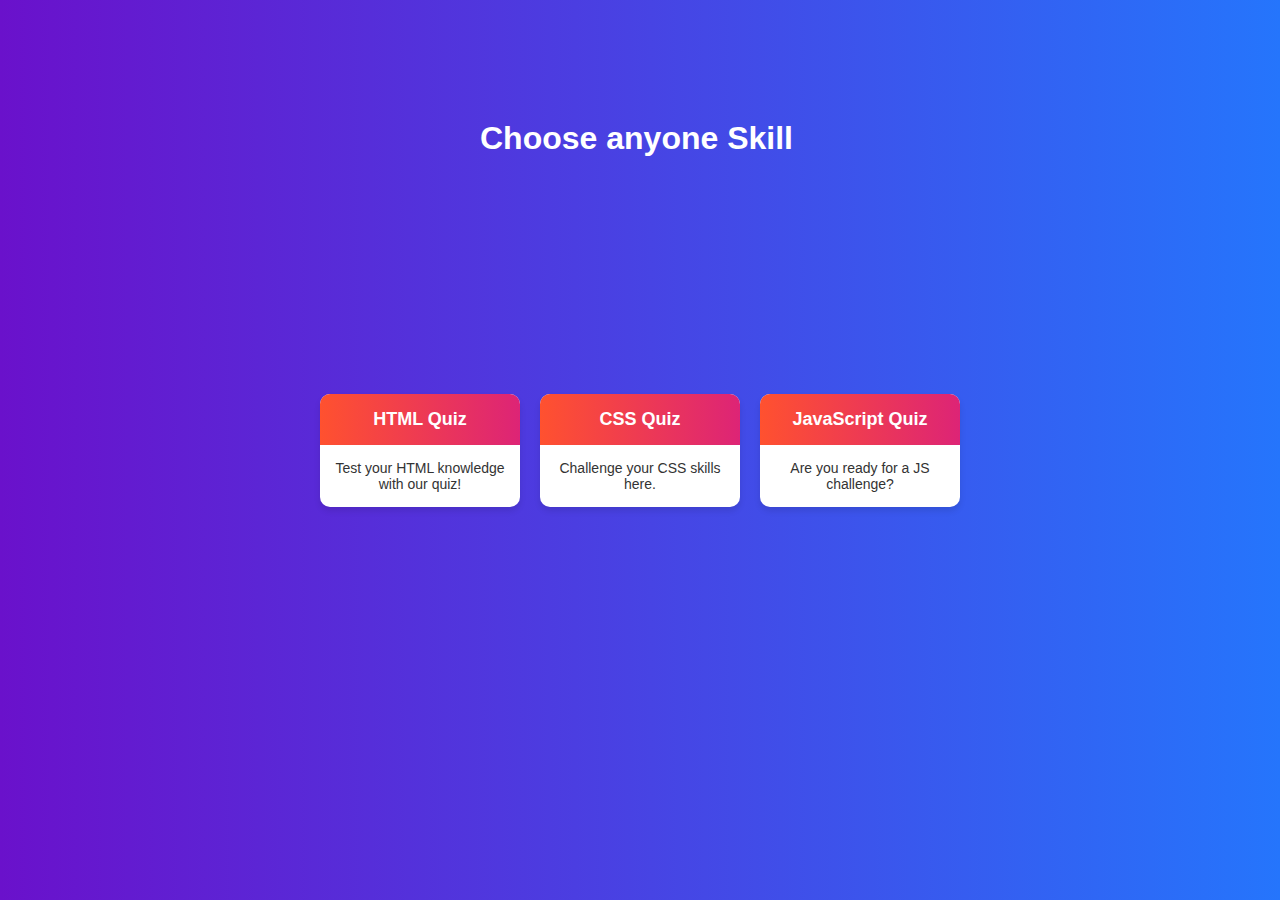
<file: home.html>
<!DOCTYPE html>
<html lang="en">
  <head>
    <meta charset="UTF-8" />
    <meta name="viewport" content="width=device-width, initial-scale=1.0" />
    <title>Quiz Cards</title>
    <style>
      /* CSS remains the same as earlier */
      * {
        margin: 0;
        padding: 0;
        box-sizing: border-box;
      }
      body {
        font-family: Arial, sans-serif;
        display: flex;
        justify-content: center;
        align-items: center;
        min-height: 100vh;
        background: linear-gradient(to right, #6a11cb, #2575fc);
      }
      .container {
        display: flex;
        gap: 20px;
      }
      .card {
        background: white;
        border-radius: 10px;
        box-shadow: 0 4px 6px rgba(0, 0, 0, 0.1);
        overflow: hidden;
        text-align: center;
        transition: transform 0.3s, box-shadow 0.3s;
        width: 200px;
        cursor: pointer;
      }
      .card:hover {
        transform: translateY(-10px);
        box-shadow: 0 8px 12px rgba(0, 0, 0, 0.2);
      }
      .card h3 {
        background: linear-gradient(to right, #ff512f, #dd2476);
        color: white;
        padding: 15px;
        font-size: 18px;
      }
      .card p {
        padding: 15px;
        color: #333;
        font-size: 14px;
      }
      a {
        text-decoration: none;
        color: inherit;
      }
      .quiz-container {
        display: none;
        flex-direction: column;
        align-items: center;
        background: white;
        border-radius: 10px;
        box-shadow: 0 4px 6px rgba(0, 0, 0, 0.1);
        padding: 20px;
        max-width: 400px;
        margin: 20px;
      }
      .quiz-question {
        margin-bottom: 20px;
        font-size: 18px;
        font-weight: bold;
      }
      .quiz-options button {
        background: #2575fc;
        color: white;
        border: none;
        padding: 10px 20px;
        border-radius: 5px;
        margin: 5px;
        cursor: pointer;
        transition: background 0.3s;
      }
      .quiz-options button:hover {
        background: #1b5ecb;
      }
      .quiz-result {
        margin-top: 20px;
        font-size: 16px;
        font-weight: bold;
      }
      .back-btn {
        margin-top: 20px;
        background: #ff512f;
        color: white;
        border: none;
        padding: 10px 20px;
        border-radius: 5px;
        cursor: pointer;
      }
      .back-btn:hover {
        background: #dd2476;
      }
      .container h1{
        position: absolute;
        top: 120px;
        left: 480px;
        color: white;
      }
    </style>
  </head>
  <body>
    <div class="container">
        <h1>Choose anyone Skill</h1>
      <div class="card" id="html-card">
        <h3>HTML Quiz</h3>
        <p>Test your HTML knowledge with our quiz!</p>
      </div>
      <div class="card" id="css-card">
        <h3>CSS Quiz</h3>
        <p>Challenge your CSS skills here.</p>
      </div>
      <div class="card" id="js-card">
        <h3>JavaScript Quiz</h3>
        <p>Are you ready for a JS challenge?</p>
      </div>
    </div>

    <div class="quiz-container" id="quiz-container">
      <div class="quiz-question" id="quiz-question"></div>
      <div class="quiz-options" id="quiz-options"></div>
      <div class="quiz-result" id="quiz-result"></div>
      <button class="back-btn" onclick="goBack()">Back to Cards</button>
    </div>

    <script>
      document.addEventListener("DOMContentLoaded", () => {
        const htmlCard = document.getElementById("html-card");
        const cssCard = document.getElementById("css-card");
        const jsCard = document.getElementById("js-card");

        htmlCard.addEventListener("click", () => startQuiz("html"));
        cssCard.addEventListener("click", () => startQuiz("css"));
        jsCard.addEventListener("click", () => startQuiz("javascript"));
      });

      const quizzes = {
        html: [
          {
            question: "What does HTML stand for?",
            options: [
              "HyperText Markup Language",
              "Hyperlinks and Text Markup Language",
              "Home Tool Markup Language",
            ],
            answer: 0,
          },
          {
            question: "Which tag is used for a paragraph in HTML?",
            options: ["<div>", "<p>", "<span>"],
            answer: 1,
          },
          {
            question: "What is the correct format for an image tag?",
            options: ["<image src=''>", "<img href=''>", "<img src=''>"],
            answer: 2,
          },
        ],
        css: [
          {
            question: "What does CSS stand for?",
            options: [
              "Cascading Style Sheets",
              "Creative Style Sheets",
              "Computer Style Sheets",
            ],
            answer: 0,
          },
          {
            question: "Which property is used to change text color?",
            options: ["color", "font-color", "text-color"],
            answer: 0,
          },
          {
            question: "What does the z-index property control?",
            options: ["Stacking order", "Font size", "Opacity"],
            answer: 0,
          },
        ],
        javascript: [
          {
            question: "Which company developed JavaScript?",
            options: ["Microsoft", "Netscape", "Google"],
            answer: 1,
          },
          {
            question: "What does 'var' stand for?",
            options: ["Variable", "Variant", "Variation"],
            answer: 0,
          },
          {
            question: "Which symbol is used for comments in JavaScript?",
            options: ["//", "<!-- -->", "/* */"],
            answer: 0,
          },
        ],
      };

      const quizContainer = document.getElementById("quiz-container");
      const quizQuestion = document.getElementById("quiz-question");
      const quizOptions = document.getElementById("quiz-options");
      const quizResult = document.getElementById("quiz-result");

      let currentQuiz = [];
      let currentQuestionIndex = 0;
      let score = 0;

      function startQuiz(topic) {
        currentQuiz = quizzes[topic];
        currentQuestionIndex = 0;
        score = 0;
        document.querySelector(".container").style.display = "none";
        quizContainer.style.display = "flex";
        showQuestion();
      }

      function showQuestion() {
        const questionData = currentQuiz[currentQuestionIndex];
        quizQuestion.textContent = questionData.question;
        quizOptions.innerHTML = "";
        questionData.options.forEach((option, index) => {
          const button = document.createElement("button");
          button.textContent = option;
          button.onclick = () => checkAnswer(index);
          quizOptions.appendChild(button);
        });
        quizResult.textContent = "";
      }

      function checkAnswer(selectedIndex) {
        const questionData = currentQuiz[currentQuestionIndex];
        if (selectedIndex === questionData.answer) {
          score++;
          quizResult.textContent = "Correct!";
          quizResult.style.color = "green";
        } else {
          quizResult.textContent = "Wrong!";
          quizResult.style.color = "red";
        }
        currentQuestionIndex++;
        if (currentQuestionIndex < currentQuiz.length) {
          setTimeout(showQuestion, 1000);
        } else {
          setTimeout(showResult, 1000);
        }
      }

      function showResult() {
        quizQuestion.textContent = `Your score: ${score}/${currentQuiz.length}`;
        quizOptions.innerHTML = "";
        quizResult.textContent = "";
      }

      function goBack() {
        quizContainer.style.display = "none";
        document.querySelector(".container").style.display = "flex";
      }
    </script>
  </body>
</html>
</file>
